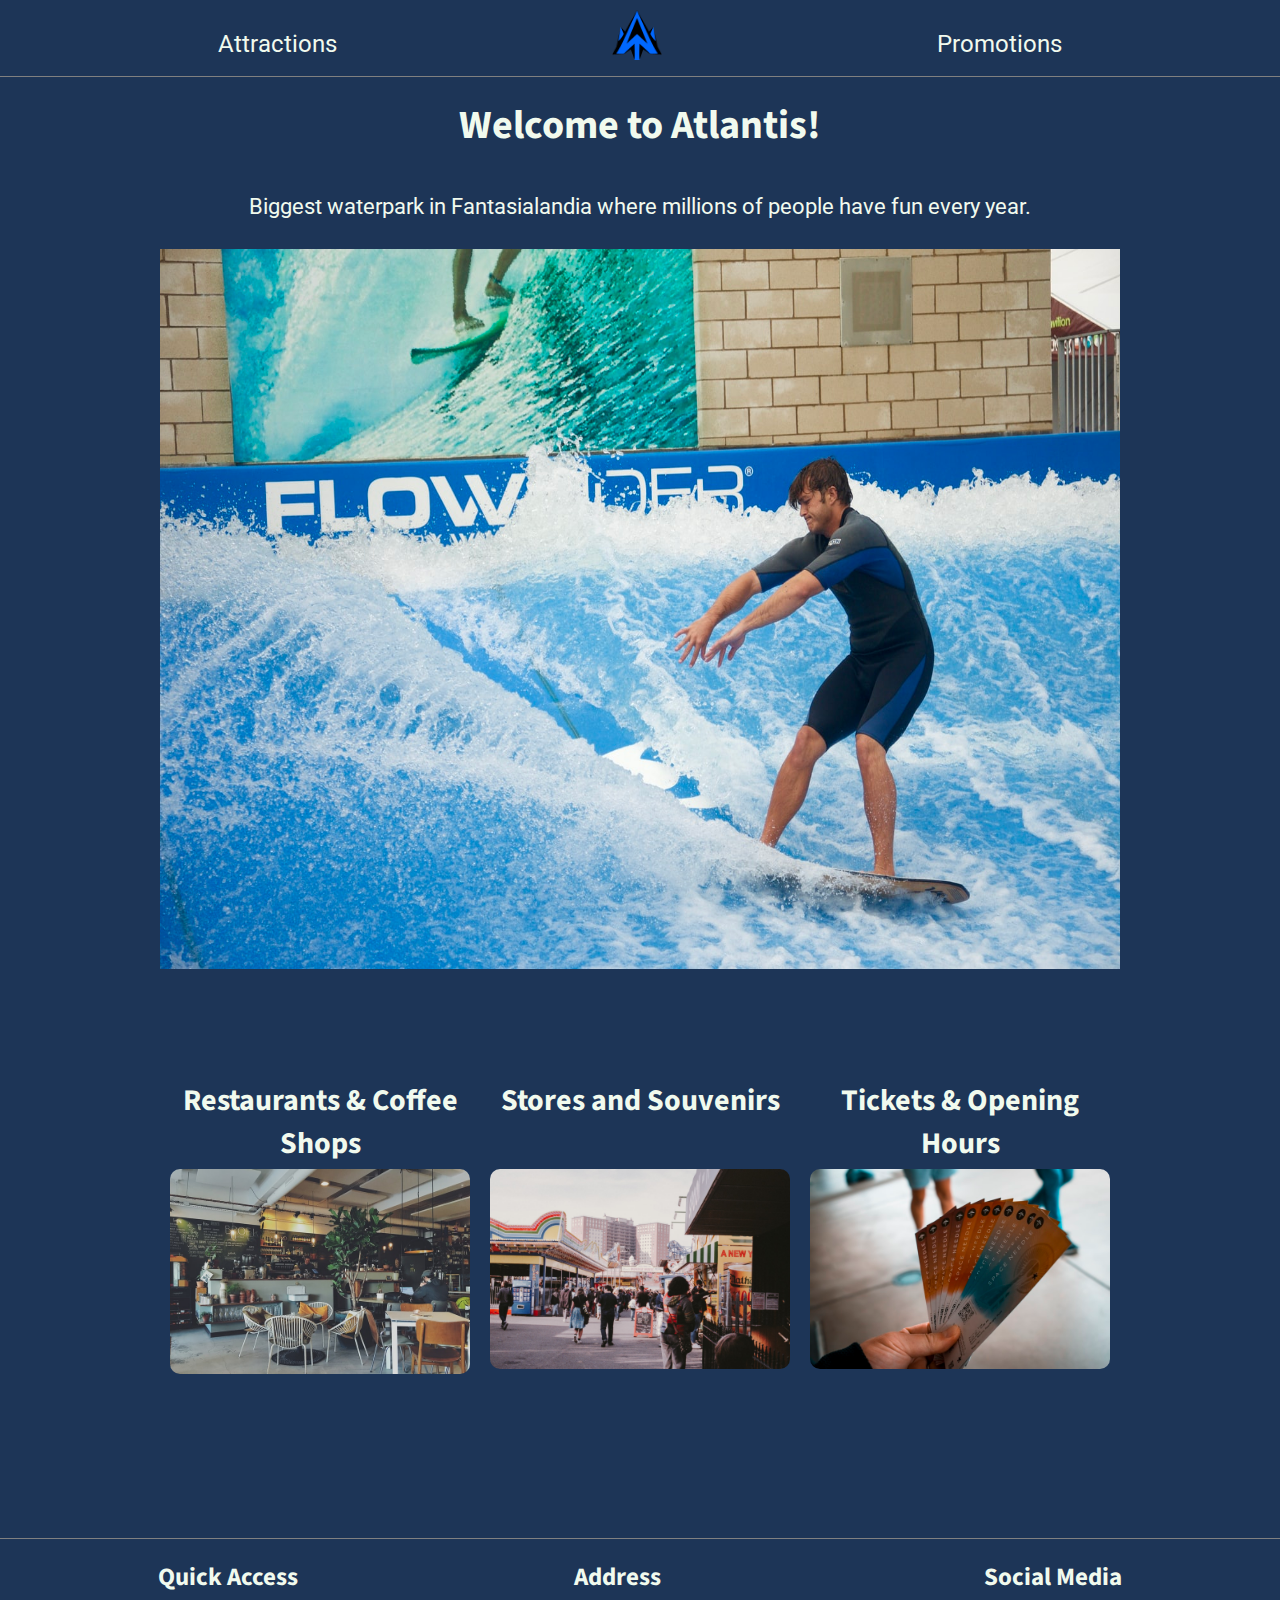
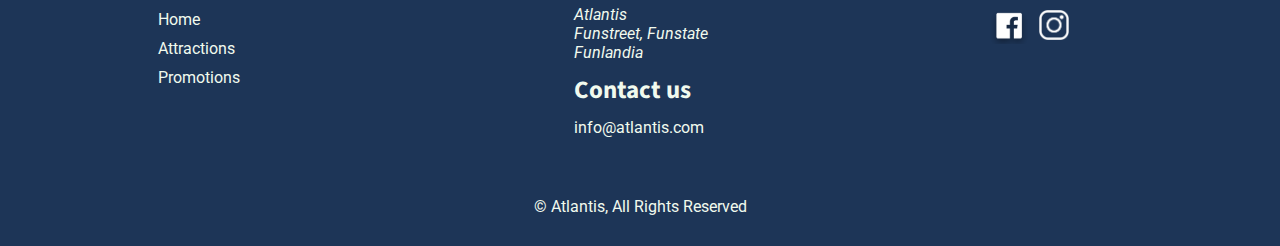
<file: index.html>
<!DOCTYPE html>
<html lang="en">

<head>
  <meta charset="UTF-8">
  <meta name="viewport" content="width=device-width, initial-scale=1.0">
  <meta name="description" content="Atlantis is a waterpark located in Funlandia">
  <link rel="icon" href="./assets/img/logo.png">
  <link rel="stylesheet" href="./assets/css/settings.css">
  <link rel="stylesheet" href="./assets/css/home.css">
  <title>Atlantis - Home</title>
</head>

<body>
  <div class="grid-container">
    <!-- Header is the same in all pages -->
    <header class="header">
            <!-- Top Menu of the Home Page -->
            <ul class="menu">
                <li class="menu-text"><a href="./attractions.html">Attractions</a></li>
                <li class="menu-logo">
                    <a href="./index.html">
                        <img src="./assets/img/logo.png" alt="Atlantis Logo" height="50" width="50">
                    </a>
                </li>
                <li class="menu-text"><a href="./promotions.html">Promotions</a></li>
      </ul>
    </header>


    <!-- Main content for the Home page -->
    <main class="main-home">
      <h1 class="page-title">Welcome to Atlantis!</h1>

      <div class="description">
        Biggest waterpark in Fantasialandia where millions of people have fun every year.
      </div>
      <!-- Block with a Slide show of images to be displayed -->
      <div class="slide-container">
        <div class="slide-show">
          <img src="./assets/img/surfing.jpeg" alt="Surfing pool">
          <img src="./assets/img/kids-playground.jpg" alt="Kids playgrond">
          <img src="./assets/img/indoor.jpg" alt="Indoor pool">
        </div>
      </div>

      <!-- Block with a link to different attractions and things you can do in the Park -->
      <div class="things-to-do">
        <!-- Link to attraction page-->
        <div class="things-to-do-element">
          <article class="things-to-do-card">
            <div class="card-title">
              <h2>Restaurants & Coffee Shops</h2>
            </div>
            <a href="attractions.html">
            <!-- Image taken from unsplash.com - Author: dan evers-->
            <div class="card-body">
              <img src="./assets/img/restaurant.jpg" alt="Restaurants & Coffee Shops">
              <p class="card-description"><b>Enjoy</b><br>
                Learn More about our Latest Attractions</p>
            </div>
            </a>
          </article>
        </div>

        <!-- Link to attraction page-->
        <div class="things-to-do-element">
          <article class="things-to-do-card">
            <div class="card-title">
              <h2>Stores and Souvenirs</h2>
            </div>
            <a href="./attractions.html">
            <!-- Image taken from unsplash.com - Author: Annie Spratt-->
            <div class="card-body">
              <img src="./assets/img/stores.jpg" alt="Stores">
              <p class="card-description"><b>Shop</b><br>
                Learn More about our Latest Attractions</p>
            </div>
            </a>
          </article>
        </div>

        <!-- Link to promotions page-->
        <div class="things-to-do-element">
          <article class="things-to-do-card">
            <div class="card-title">
              <h2>Tickets & Opening Hours</h2>
            </div>
            <a href="promotions.html">
            <!-- Image taken from unsplash.com - Author: Andy Li-->
            <div class="card-body">
              <img src="./assets/img/tickets.jpg" alt="Tickets & Oppening Hours">
              <p class="card-description"><b>Interested?</b><br>
                Learn More about our Latest Promotions</p>
            </div>
            </a>
          </article>
        </div>

      </div>
    </main>

    <!-- Footer is the same in all pages -->
    <footer class="footer">
      <div class="footer-content">
        <div class="quick-access">
          <h3>Quick Access</h3>
          <ul>
            <li><a href="./index.html">Home</a></li>
            <li><a href="./attractions.html">Attractions</a></li>
            <li><a href="./promotions.html">Promotions</a></li>
          </ul>
        </div>

        <div class="more-info">
          <div class="address-info">
            <h3>Address</h3>
            <address>
              Atlantis<br>
              Funstreet, Funstate<br>
              Funlandia
            </address>
          </div>

          <div class="contact-info">
            <h3>Contact us</h3>
            <a href="mailto: info@atlantis.com">info@atlantis.com</a>
          </div>
        </div>

        <div class="social-media">
          <h3>Social Media</h3>

          <ul>
            <li>
              <a href="https://www.facebook.com" target="_blank">
                <img class="facebook-logo" src="./assets/img/facebook.png" alt="Facebook">
              </a>
            </li>
            <li>
              <a href="https://www.instagram.com" target="_blank">
                <img class="instagram-logo" src="./assets/img/instagram.png" alt="Instagram">
              </a>
            </li>
          </ul>
        </div>
      </div>

      <div class="copy-right">&copy; Atlantis, All Rights Reserved</div>
    </footer>
  </div>
</body>

</html>
</file>
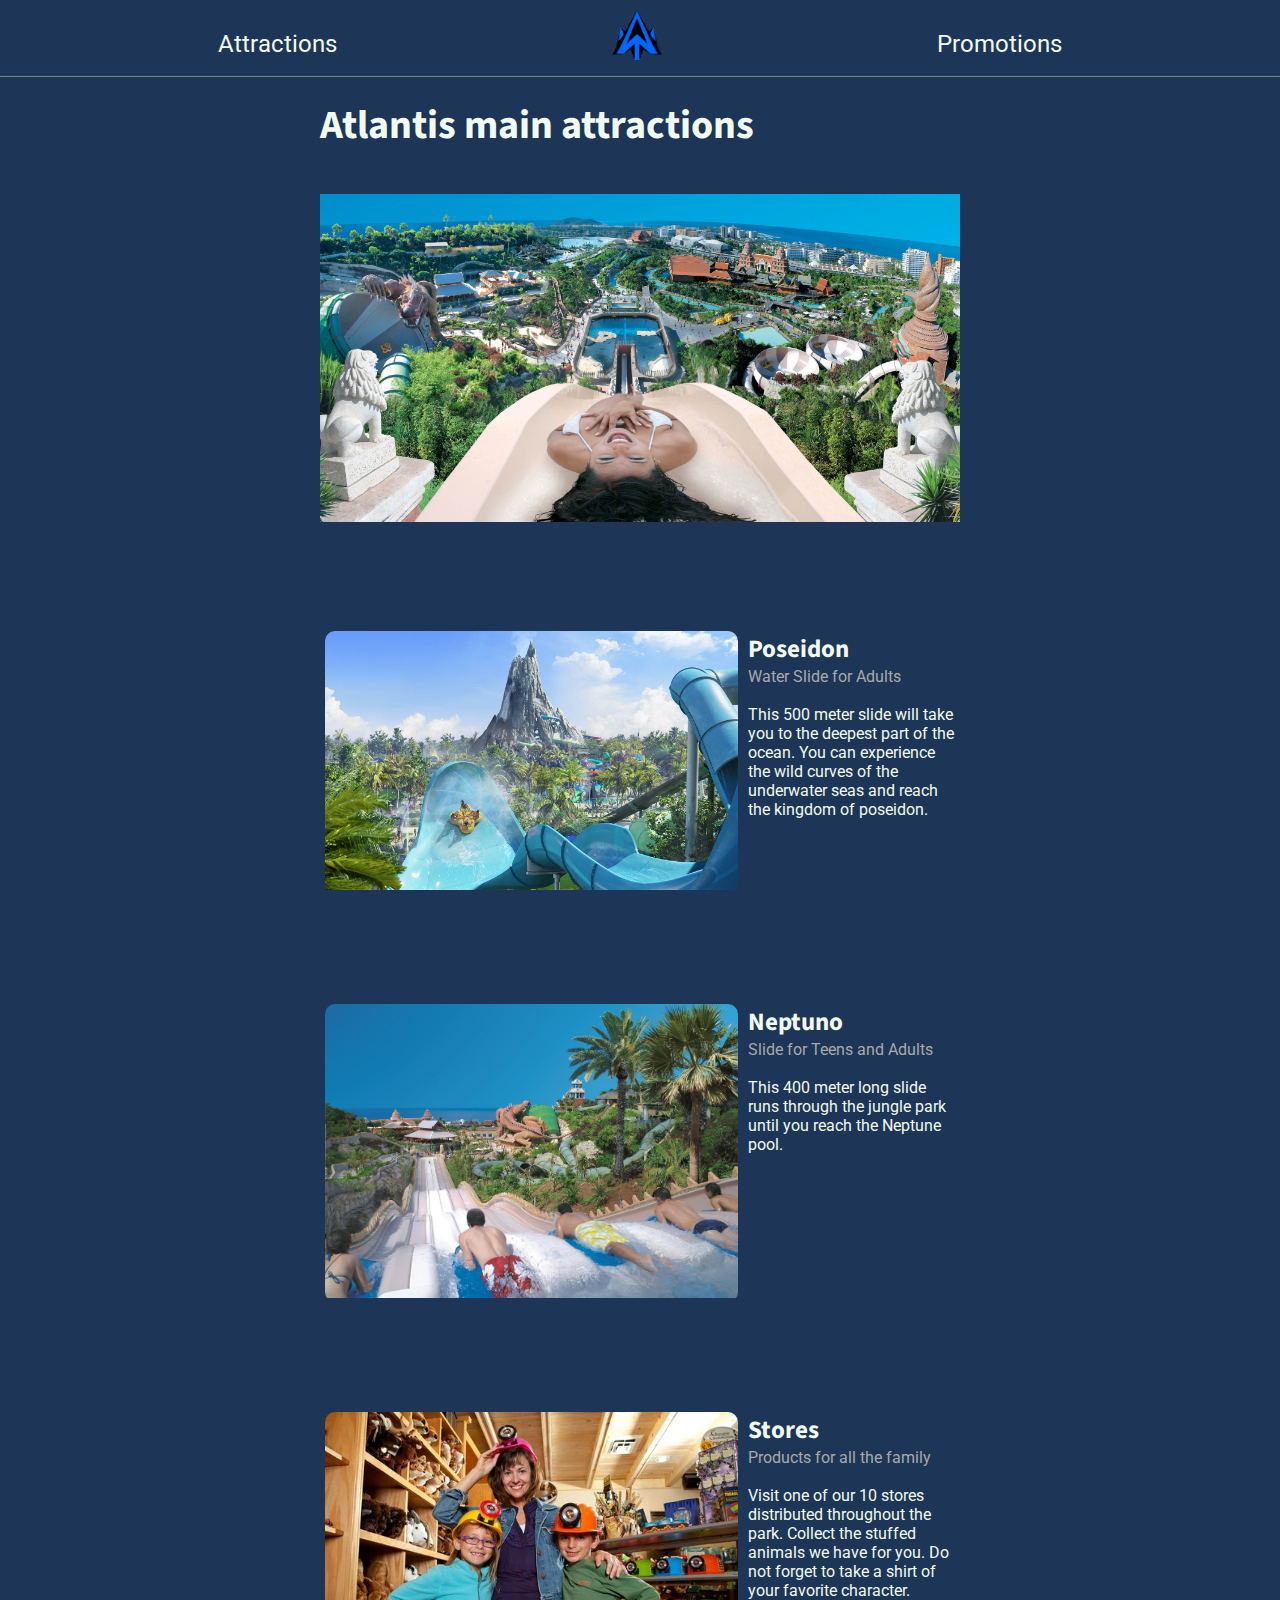
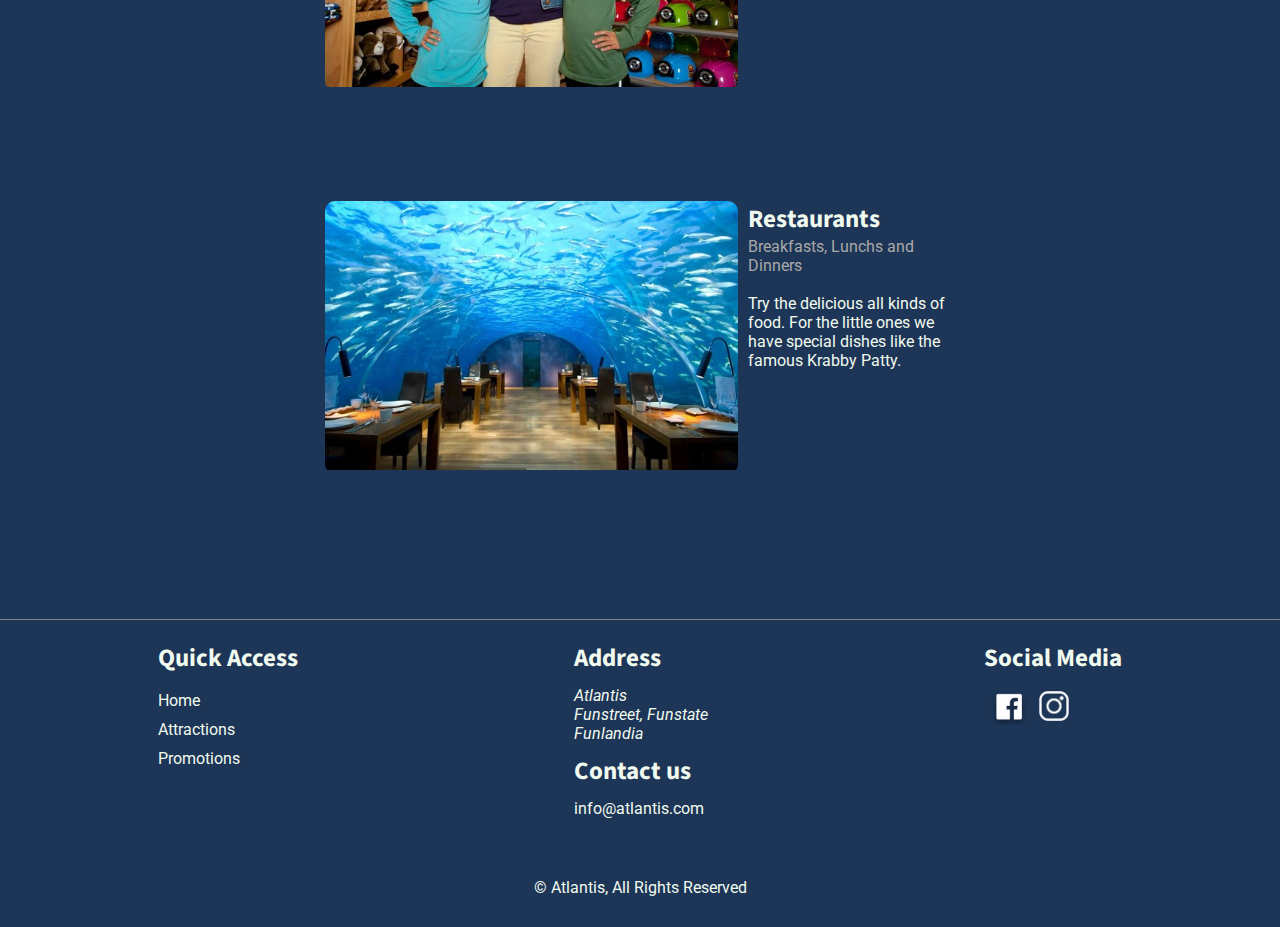
<file: attractions.html>
<!DOCTYPE html>
<html lang="en">

<head>
  <meta charset="UTF-8">
  <meta name="viewport" content="width=device-width, initial-scale=1.0">
  <meta name="description" content="Atlantis is a waterpark located in Funlandia">
  <link rel="icon" href="./assets/img/logo.png">
  <link rel="stylesheet" href="./assets/css/settings.css">
  <link rel="stylesheet" href="./assets/css/attractions.css">
  <title>Atlantis - Attractions</title>
</head>

<body>
  <!-- Header is the same in all pages -->
  <div class="grid-container">
    <header class="header">
            <!-- Top Menu of the Home Page -->
            <ul class="menu">
                <li class="menu-text"><a href="./attractions.html">Attractions</a></li>
                <li class="menu-logo">
                    <a href="./index.html">
                        <img src="./assets/img/logo.png" alt="Atlantis Logo" height="50" width="50">
                    </a>
                </li>
                <li class="menu-text"><a href="./promotions.html">Promotions</a></li>
            </ul>
    </header>

    <!-- Main content for the Attracions page -->
    <main class="main-attractions">
      <!-- Title of the web page -->

      <h1 class="page-title"> Atlantis main attractions </h1>

      <!-- Block with the image of the web page -->
      <div class="banner-image-attractions-page">
        <img src="./assets/img/attractions-banner.jpeg" alt="Atlantis Attractions">
      </div>
      <!-- Block with the all attractions -->
      <div class="container-attractions">

        <!-- This block of code can be copied and modified to add more descriptions, this is example 1-->
        <div class="attractions-description">
          <div class="image-attractions-description">
            <img class="image-attraction-description" src="./assets/img/poseidon-image-attraction.jpg"
              alt="Poseidon Attraction">
          </div>
          <div class="text-attractions-description">
            <h3>Poseidon</h3>
            <span>
              Water Slide for Adults
            </span>
            <p><br>

              This 500 meter slide will take you to the deepest part of the ocean.
              You can experience the wild curves of the underwater seas and reach the kingdom of poseidon.
            </p>
          </div>
        </div>
        <!-- This block of code can be copied and modified to add more descriptions, this is example 2 -->
        <div class="attractions-description">
          <div class="image-attractions-description">
            <img class="image-attraction-description" src="./assets/img/neptuno-image-attraction.jpeg"
              alt="Neptuno Attraction">
          </div>
          <div class="text-attractions-description">
            <h3>Neptuno</h3>
            <span>
              Slide for Teens and Adults
            </span>
            <p><br>

              This 400 meter long slide runs through the jungle park until you reach the Neptune pool.
            </p>
          </div>

        </div>
        <!-- This block of code can be copied and modified to add more descriptions, this is example 3 -->
        <div class="attractions-description">
          <div class="image-attractions-description">
            <img class="image-attraction-description" src="./assets/img/attractions-store.jpg"
              alt="Poseidon Attraction">
          </div>
          <div class="text-attractions-description">
            <h3>Stores</h3>
            <span>
              Products for all the family
            </span>
            <p><br>


              Visit one of our 10 stores distributed throughout the park.

              Collect the stuffed animals we have for you.

              Do not forget to take a shirt of your favorite character.
            </p>
          </div>
        </div>
        <!-- This block of code can be copied and modified to add more descriptions, this is example 4 -->
        <div class="attractions-description">
          <div class="image-attractions-description">
            <img class="image-attraction-description" src="./assets/img/attractions-restaurant.jpg"
              alt="Neptuno Attraction">
          </div>
          <div class="text-attractions-description">
            <h3>Restaurants</h3>
            <span>
              Breakfasts, Lunchs and Dinners
            </span>
            <p><br>


              Try the delicious all kinds of food.

              For the little ones we have special dishes like the famous Krabby Patty.
            </p>
          </div>

        </div>


      </div>
    </main>

    <!-- Footer is the same in all pages -->
    <footer class="footer">
      <div class="footer-content">
        <div class="quick-access">
          <h3>Quick Access</h2>
            <ul>
              <li><a href="./index.html">Home</a></li>
              <li><a href="./attractions.html">Attractions</a></li>
              <li><a href="./promotions.html">Promotions</a></li>
            </ul>
        </div>

        <div class="more-info">
          <div class="address-info">
            <h3>Address</h2>
              <address>
                Atlantis<br>
                Funstreet, Funstate<br>
                Funlandia
              </address>
          </div>

          <div class="contact-info">
            <h3>Contact us</h2>
              <a href="mailto: info@atlantis.com">info@atlantis.com</a>
          </div>
        </div>

        <div class="social-media">
          <h3>Social Media</h3>

          <ul>
            <li>
              <a href="https://www.facebook.com" target="_blank">
                <img class="facebook-logo" src="./assets/img/facebook.png" alt="Facebook">
              </a>
            </li>
            <li>
              <a href="https://www.instagram.com" target="_blank">
                <img class="instagram-logo" src="./assets/img/instagram.png" alt="Instagram">
              </a>
            </li>
          </ul>
        </div>
      </div>

      <div class="copy-right">&copy; Atlantis, All Rights Reserved</div>
    </footer>
  </div>
  </div>

</body>

</html>
</file>
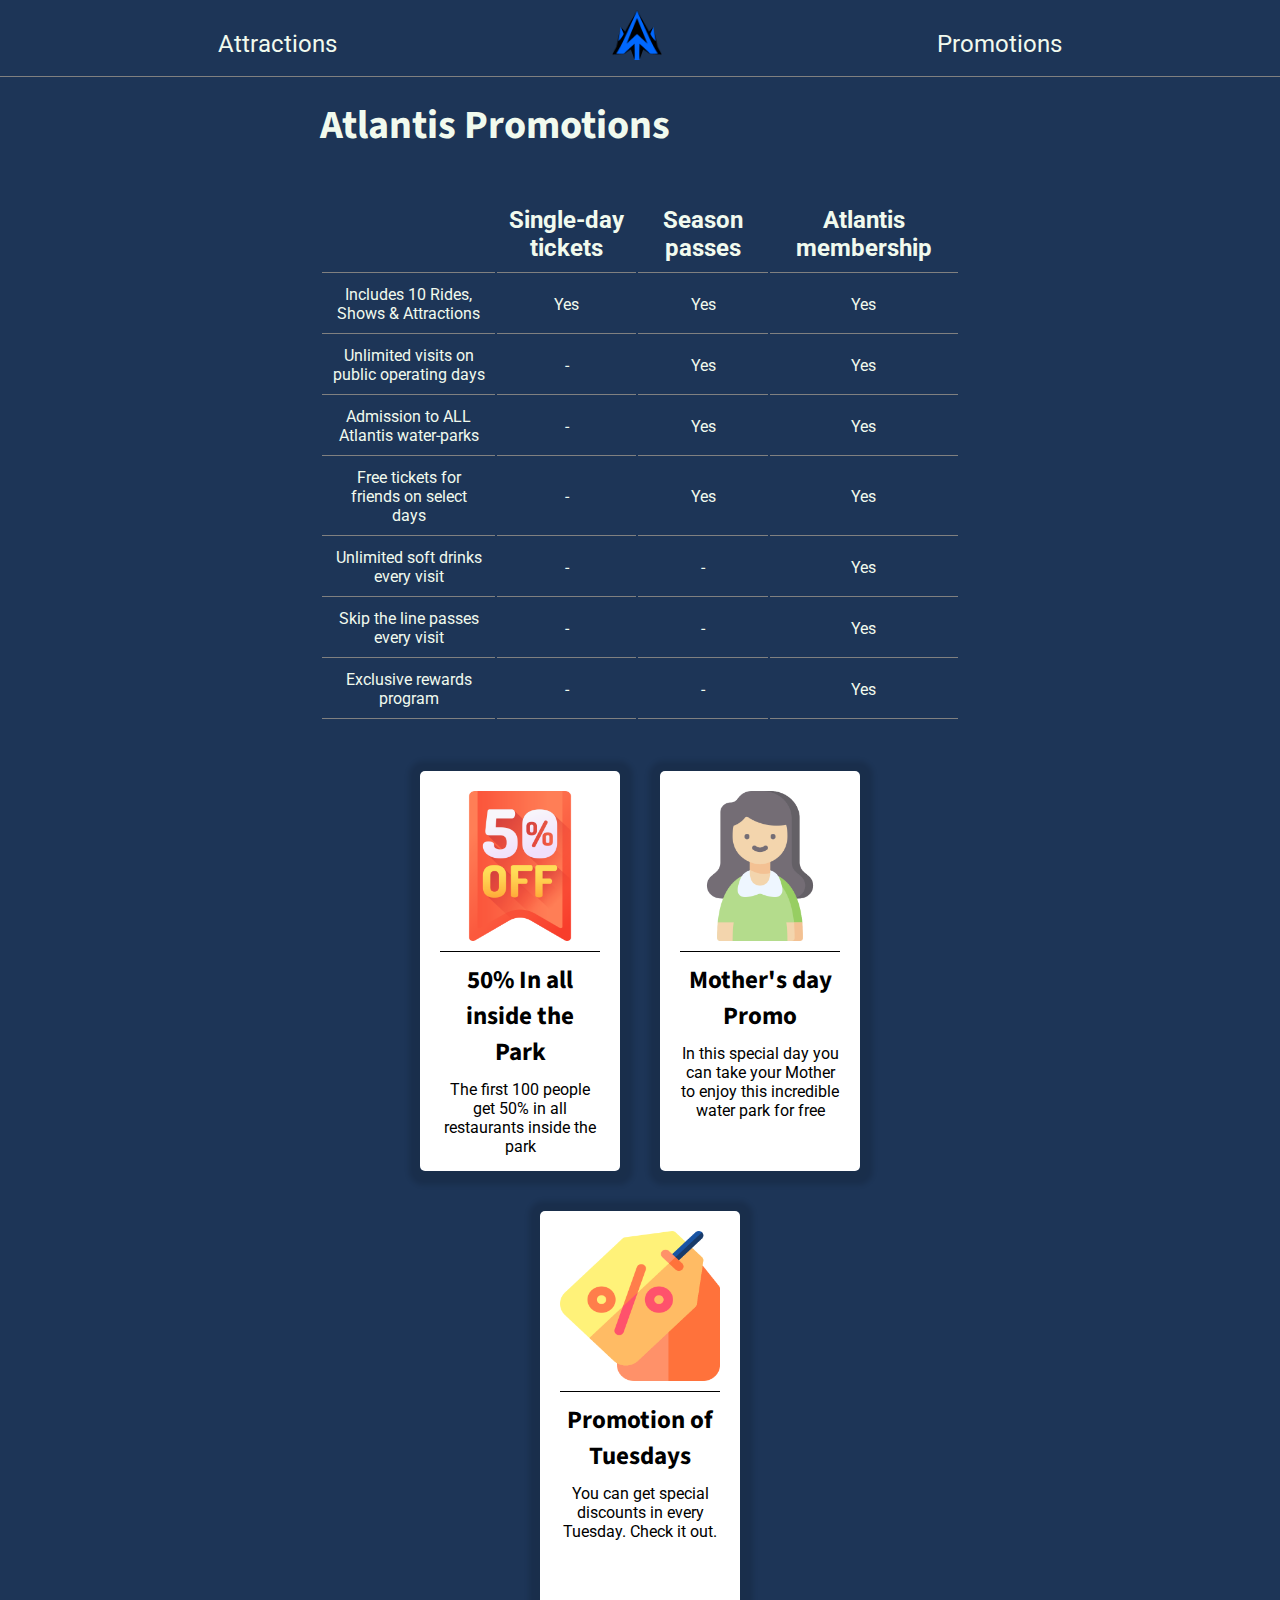
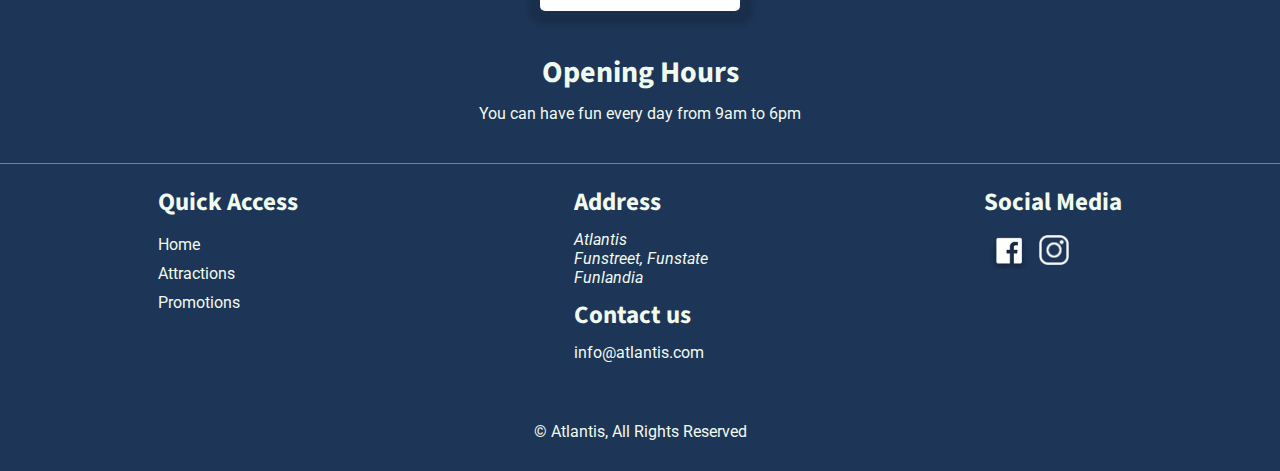
<file: promotions.html>
<!DOCTYPE html>
<html lang="en">

<head>
  <meta charset="UTF-8">
  <meta name="viewport" content="width=device-width, initial-scale=1.0">
  <meta name="description" content="Atlantis is a waterpark located in Funlandia">
  <link rel="icon" href="./assets/img/logo.png">
  <link rel="stylesheet" href="./assets/css/settings.css">
  <link rel="stylesheet" href="./assets/css/promotions.css">
  <title>Atlantis - Promotions</title>
</head>

<body>
  <div class="grid-container">
    <!-- Header is the same in all pages -->
    <header class="header">
            <!-- Top Menu of the Home Page -->
            <ul class="menu">
                <li class="menu-text"><a href="./attractions.html">Attractions</a></li>
                <li class="menu-logo">
                    <a href="./index.html">
                        <img src="./assets/img/logo.png" alt="Atlantis Logo" height="50" width="50">
                    </a>
                </li>
                <li class="menu-text"><a href="./promotions.html">Promotions</a></li>
            </ul>
    </header>

    <!-- Main content for the Promotions page -->
    <main class="main-promotions">
      <!-- Title of the web page -->

      <h1 class="page-title"> Atlantis Promotions</h1>

      <!-- Block with the general prices of all year -->

      <table class="deals-table">
        <tr>
          <th></th>
          <th>Single-day tickets</th>
          <th>Season passes</th>
          <th>Atlantis membership</th>
        </tr>
        <tr>
          <td>Includes 10 Rides, Shows & Attractions</td>
          <td>Yes</td>
          <td>Yes</td>
          <td>Yes</td>
        </tr>
        <tr>
          <td>Unlimited visits on public operating days</td>
          <td>-</td>
          <td>Yes</td>
          <td>Yes</td>
        </tr>
        <tr>
          <td>Admission to ALL Atlantis water-parks</td>
          <td>-</td>
          <td>Yes</td>
          <td>Yes</td>
        </tr>
        <tr>
          <td>Free tickets for friends on select days</td>
          <td>-</td>
          <td>Yes</td>
          <td>Yes</td>
        </tr>
        <tr>
          <td>Unlimited soft drinks every visit</td>
          <td>-</td>
          <td>-</td>
          <td>Yes</td>
        </tr>
        <tr>
          <td>Skip the line passes every visit</td>
          <td>-</td>
          <td>-</td>
          <td>Yes</td>
        </tr>
        <tr>
          <td>Exclusive rewards program</td>
          <td>-</td>
          <td>-</td>
          <td>Yes</td>
        </tr>
      </table>

      <!-- Block that contains the active promotions in blocks of three columns-->
      <div class="promotions-container">
        <!-- Block that contains one promotions example -->
        <div class="promotion-block">
          <div class="promo-image">
            <img class="image" src="./assets/img/50-percernt-promo.png" alt="50% Promotion">
          </div>
          <div class="promo-description">
            <h3> 50% In all inside the Park</h3>
            <p>
              The first 100 people get 50% in all restaurants inside the park
            </p>
          </div>
        </div>

        <!-- Block that contains one promotions example -->
        <div class="promotion-block">
          <div class="promo-image">
            <img class="image" src="./assets/img/mothers-day-promo.png" alt="Mothers day promo">
          </div>
          <div class="promo-description">
            <h3> Mother's day Promo </h3>
            <p>
              In this special day you can take your Mother to enjoy this incredible water park for free
            </p>
          </div>
        </div>

        <!-- Block that contains one promotions example -->
        <div class="promotion-block">
          <div class="promo-image">
            <img class="image" src="./assets/img/tuesdays-promo.png" alt="Promotion of Tuesdays">
          </div>
          <div class="promo-description">
            <h3> Promotion of Tuesdays</h3>
            <p>
              You can get special discounts in every Tuesday. Check it out.
            </p>
          </div>
        </div>
      </div>

      <div class="opening-hours">
        <h2>Opening Hours</h3>
          <p>You can have fun every day from 9am to 6pm</p>
      </div>
    </main>

    <!-- Footer is the same in all pages -->
    <footer class="footer">
      <div class="footer-content">
        <div class="quick-access">
          <h3>Quick Access</h2>
            <ul>
              <li><a href="./index.html">Home</a></li>
              <li><a href="./attractions.html">Attractions</a></li>
              <li><a href="./promotions.html">Promotions</a></li>
            </ul>
        </div>

        <div class="more-info">
          <div class="address-info">
            <h3>Address</h2>
              <address>
                Atlantis<br>
                Funstreet, Funstate<br>
                Funlandia
              </address>
          </div>

          <div class="contact-info">
            <h3>Contact us</h2>
              <a href="mailto: info@atlantis.com">info@atlantis.com</a>
          </div>
        </div>

        <div class="social-media">
          <h3>Social Media</h3>

          <ul>
            <li>
              <a href="https://www.facebook.com" target="_blank">
                <img class="facebook-logo" src="./assets/img/facebook.png" alt="Facebook">
              </a>
            </li>
            <li>
              <a href="https://www.instagram.com" target="_blank">
                <img class="instagram-logo" src="./assets/img/instagram.png" alt="Instagram">
              </a>
            </li>
          </ul>
        </div>
      </div>

      <div class="copy-right">&copy; Atlantis, All Rights Reserved</div>
    </footer>
  </div>
</body>

</html>
</file>
<file: assets/css/settings.css>
/*----------Styles that are applied to all pages------------------*/

/* Custom Fonts */
@import url('https://fonts.googleapis.com/css?family=Source+Sans+Pro&display=swap');
@import url('https://fonts.googleapis.com/css2?family=Roboto:wght@400;700&display=swap');

:root {
    --main-bg-color: #1D3557;
    --main-font-color: #F1FAEE;
    --primary-font: 'Roboto', sans-serif;
    --secondary-font: 'Source Sans Pro', san-serif;
}

* {
    margin: 0;
    padding: 0;
    outline: 0;
    box-sizing: border-box;
}

body {
    font-family: var(--primary-font);
    font-size: 16px;
    color: var(--main-font-color);
    background-color: var(--main-bg-color);
}

h1, h2, h3 {
    font-family: var(--secondary-font);
}

h1 {
    font-size: 40px;
}

h2 {
    font-size: 30px;
}

h3 {
    font-size: 25px;
}

li {
    list-style: none;
}

a,
a:link,
a:visited
a:hover
a:active {
    color: var(--main-font-color);
    text-decoration: none;
}

.page-title {
    margin-bottom: 40px;
}

/* grid layout for all pages */
.grid-container {
    display: grid;
    grid-template-columns: .5fr 1fr .5fr;
    grid-template-areas: 
      "header header header" 
      ". main ."
      "footer footer footer";
}

.header {
    grid-area: header;
}

.footer {
    grid-area: footer;
}

.main-promotions,
.main-attractions,
.main-home {
    grid-area: main;
}

/*----------------HEADER-----------------*/
.header {
    padding: 10px 80px;
    margin-bottom: 20px;
    display: flex;
    flex-direction: column;
    justify-content: space-between;
    font-size: 24px;
    border-bottom: 1px solid grey;
    text-align: center;

}

.header .menu  {
    display: flex;
    justify-content: space-around;
}

.header .menu .menu-text {
    display: flex;
    padding-top: 20px;
}

.header .menu .menu-text a:hover{
    background-color: #122036;
    border-radius: 10px;
}


/* Header - Mobile */
@media screen and (max-width: 900px) {
    .header {
      flex-direction: column;
      justify-content: center;
      align-items: stretch;
      padding: 20px 0 0 0;
      text-align: center;
    }

    .header .menu .menu-logo {
        justify-content: center;
        position: absolute;
        margin-top: -10px;
    }
    
    .header .menu .menu-text {
        border-top: 1px solid grey;
        margin-top: 50px;
        flex-direction: column;
        justify-content: center;
        align-items: center;
        background-color: #172a45;
        width: 100%;
        flex: 1;
        padding: 15px;
        border-bottom: 1px solid grey;
    }

    .header .menu ul li:hover {
        background-color: #122036;
    }

}

/*----------------FOOTER-----------------*/
.footer {
    display: flex;
    flex-direction: column;
    padding: 20px;
    margin-top: 40px;
    border-top: 1px solid grey;
}

.footer a:hover {
    opacity: .4;
}

.footer .footer-content {
    display: flex;
    justify-content: space-around;
}

.footer .footer-content h3 {
    margin-bottom: 10px;
}

.footer .footer-content li {
    padding: 5px 0;
}

.footer .contact-info {
    margin-top: 10px;
}

.footer .social-media ul {
    display: flex;
}
.footer .social-media li {
    display: flex;
    padding: 5px;
}

.footer .social-media .facebook-logo {
    width: 40px;
}

.footer .social-media .instagram-logo {
    width: 30px;
}

.footer .copy-right {
    /* margin-top: 40px; */
    margin: 60px auto 10px auto;
}


/* Footer - Mobile */
@media screen and (max-width: 900px) {
    .footer .footer-content {
        flex-direction: column;
        justify-content: center;
        align-items: center;
        text-align: center;
    }

    .footer .footer-content > *,
    .contact-info {
        margin-top: 25px;
    }

    .footer .social-media ul {
        justify-content: center;
    }
}
</file>
<file: assets/css/home.css>
.page-title {
    text-align: center;
}

.description {
    text-align: center;
    font-size: 22px;
    margin-bottom: 30px;
}


.slide-container {
    overflow: hidden;
    width: 100%;
}
.slide-show  {
    animation: slide-show 12s infinite alternate;
    display: flex;
}

.slide-show img {
    width: 100%;
}

@keyframes slide-show {
    0% {
        transform: translateX(0);
    }
    50% {
        transform: translateX(-100%);
    }
    100% {
        transform: translateX(-200%);
    }
}


.things-to-do {
    width: 100%;
    display: flex;
    justify-content: center; 
    align-items: flex-start;
    margin-bottom: 100px;
    margin-top: 100px;
}

.things-to-do-element {
    position: relative;
    text-align: center;
    width: 300px;
    height: 100%;
    margin: 10px;
}

.things-to-do-element img {
    position: relative;
    border-radius: 10px;
    width: 300px;
    margin-bottom: 10px;
    transition: all .4s;
}

.things-to-do-element img:hover {
    transform: scale(1.1);
    opacity: 0.6;
}

.card-description {
    opacity: 0;
    pointer-events: none;
    position: absolute;
    bottom: 5%;
    transition: .4s;
}

.card-body:hover .card-description {
    opacity: 1;
}

.card-title {
    height: 90px;
}

.things-to-do-card h2 {
    text-align: center;
}


@media screen and (max-width: 900px) {
    .things-to-do {
        flex-direction: column;
    }
}
</file>
<file: assets/css/attractions.css>
/* Class for the main image */
.banner-image-attractions-page{
    width: 100%;
    align-content: center;
    margin: auto;
    margin-bottom: 5em;
}

.banner-image-attractions-page img{
    width: 100%;
}

/* Class for coantainer of the image and text of attractions */
.attractions-description{
    display: flex;
    justify-content: center; 
    margin-bottom: 100px;
    margin-top: 100px;
}


/* Class for parent container for the image of each attractions */
.image-attractions-description{
    margin: 5px;
    width: 100%;
    height: 100%;
    overflow: hidden;
    border-radius: 10px;
}

.image-attractions-description img{
    width: 100%;
    height: 100%;
    transition: all .4s;
}

.image-attractions-description img:hover {
    transform: scale(1.1);
}


/* Class for parent container for the text of each attractions */

.text-attractions-description{
    margin: 5px;
    width: 50%;
    height: 100%;
}

.text-attractions-description h3 {
    opacity: 900;
}

.text-attractions-description span {   
    color: darkgrey;
}

/* Header - Mobile */
@media screen and (max-width: 900px) {
    .attractions-description {
        flex-direction: column;
    }

    .text-attractions-description {
        width: 100%;
    }

}
</file>
<file: assets/css/promotions.css>
.deals-table {
  width: 100%;
  margin-bottom: 30px;
}

.deals-table th {
  font-size: 24px;
}

.deals-table th,
.deals-table td {
  text-align: center;
  padding: 10px;
  border-bottom: 1px solid grey;
}

.promotions-container {
  display: flex;
  justify-content: center;
  align-items: center;
  flex-wrap: wrap;
}

.promotion-block {
  width: 200px;
  height: 400px;
  border-radius: 5px;
  padding: 20px;
  background-color: white;
  color: black;
  margin: 20px;
  text-align: center;
  box-shadow: 1px 2px 5px 12px rgba(0,0,0,0.13);
  transition: all .2s;
}

.promotion-block:hover {
  transform: scale(1.1);
}

.promo-description {
  border-top: 1px solid black;
  margin: 10px 0 10px 0;
  padding-top: 10px;
}

.promo-description h3 {
  margin-bottom: 10px;
}

.promo-image {
  display: flex;
  height: 150px;
}

.promotion-block .image {
  width: 100%;
  opacity: .9;
}

.opening-hours {
  margin-top: 20px;
  text-align: center;
}

.opening-hours h2 {
  margin-bottom: 10px;
}

@media screen and (max-width: 900px) {
  .deals-table th {
    font-size: 16px;
  }

  .deals-table th,
  .deals-table td {
    padding: 5px;
  }
}
</file>
